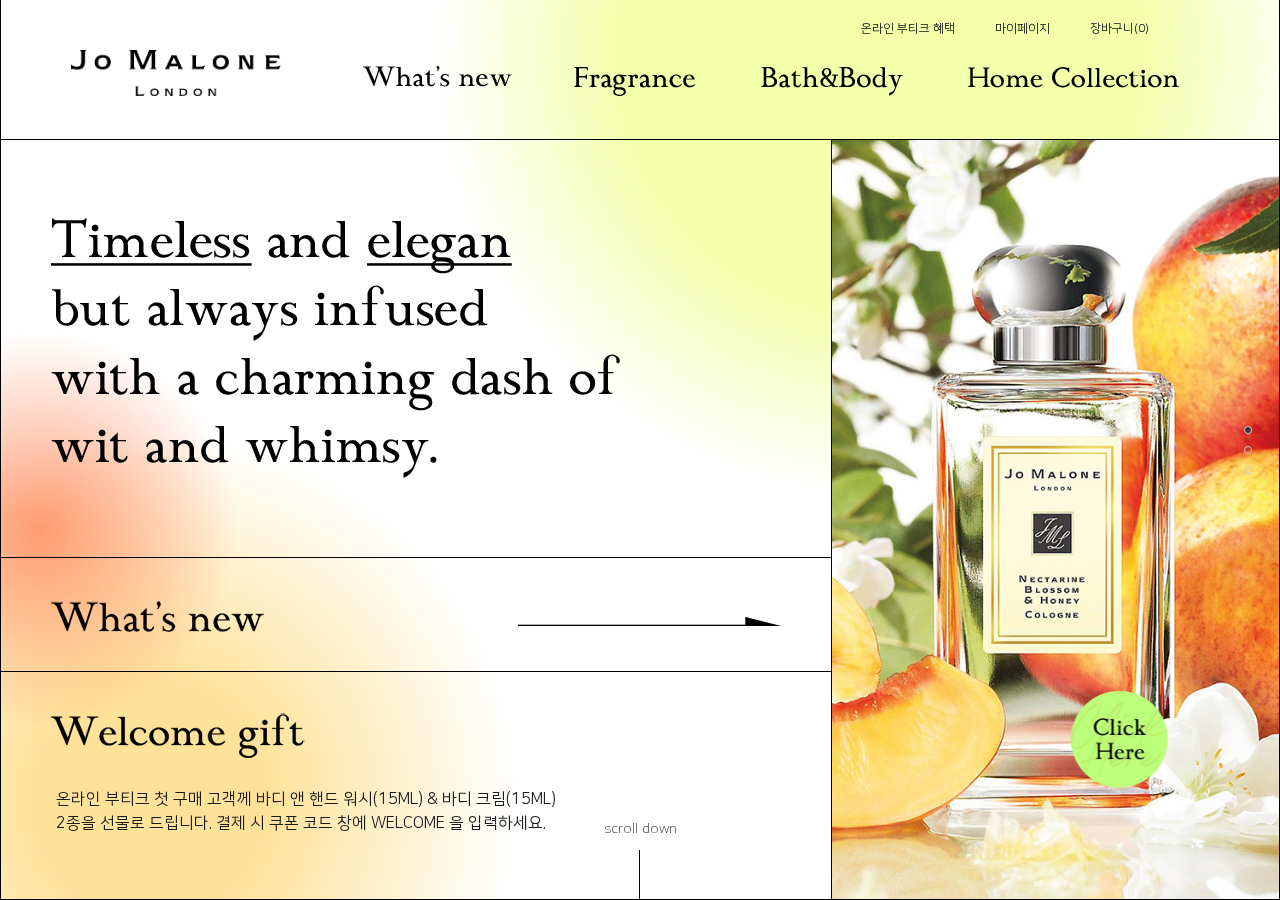
<file: index.html>
<!doctype html>

<html>
<head>
    <title>Page Title</title>
    <meta charset="UTF-8">
    <meta name="viewport" content="initial-scale=1.0">
    <link href="css/reset.css" type="text/css" rel="stylesheet">
    <link href="css/web.css" type="text/css" rel="stylesheet">
    <link href="css/swiper.min.css" type="text/css" rel="stylesheet">
    <link href="css/custom.css" type="text/css" rel="stylesheet">
    <link rel="stylesheet" type="text/css" href="css/jquery.pagepiling.css" />
    <script src="js/jquery-3.1.0.js"></script>
    <script src="js/srcipt.js"></script>
    <script src="js/swiper.min.js"></script>
    <script type="text/javascript" src="js/jquery.pagepiling.min.js"></script>
	<script type="text/javascript">
		var deleteLog = false;

		$(document).ready(function() {
	    	$('#pagepiling').pagepiling({
	    		menu: '#menu',
	    		anchors: ['page1', 'page2', 'page3'],
	    		navigation: {
		            'textColor': '#f2f2f2',
		            'bulletsColor': '#ccc',
		            'position': 'right',
		            'tooltips': ['Page 1', 'Page 2', 'Page 3', 'Page 4']
		        }
			});
	    });
    </script>
     

</head>

<body> 
    
     <style>
    /* Style for our header texts
	* --------------------------------------- */
	h1{
		font-family: arial,helvetica;
		color: #fff;
		margin:0;
		padding:0;
	}

	/* Centered texts in each section
	* --------------------------------------- */
	.section{	}


	/* Backgrounds will cover all the section
	* --------------------------------------- */
	#section1,
	#section2,
	#section3{
		background-size: cover;
	}

	/* Defining each section background and styles
	* --------------------------------------- */
	#section1{
		background:#fff
	}
	#section2{
		background:#fff;
		padding: 6% 0 0 0;
	}
	#section3{
		background:#fff;
		padding: 6% 0 0 0;
	}
	#section3 h1{
		color: #000;
	}



	#section1 h1{
		position: absolute;
		left: 0;
		right: 0;
		margin: 0 auto;
		top: 30px;
		color: #fff;
	}

	#section2 .intro{
		position: absolute;
		left: 0;
		right: 0;
		margin: 0 auto;
		top: 30px;
	}
	#section2 h1,
	#section2 p{
		text-shadow: 1px 5px 20px #000;
	}

	#section3 h1,
	

	#infoMenu li a{
			color: #fff;
	}
    </style>
    
    <div class="wrap">
    <header>
        <div class="logo">
            <h1 class="hd1"><img src="img/logo.png" /></h1>
        </div>

        <ul class="small_menu nr">
            <li><a href="javascript:void(0)">온라인 부티크 혜택</a></li>
            <li><a href="javascript:void(0)">마이페이지</a></li>
            <li><a href="javascript:void(0)">장바구니(0)</a></li>
            <li class="search"></li>
        </ul>
        <nav>
            <ul class="top_menu">
                <li>
                    <a href="javascript:void(0)"><img src="img/menu1.png"></a>
                    <ul class="dp2 nr">
                        <li><a href="javascript:void(0)">Lost in Wonder</a></li>
                        <li><a href="javascript:void(0)">Best Cologne Duo</a></li>
                        <li><a href="javascript:void(0)">A Captivating Absolu</a></li>
                        <li><a href="javascript:void(0)">Online Exclusive</a></li>
                    </ul>
                </li>
                <li><a href="javascript:void(0)"><img src="img/menu2.png"></a>
                    <ul class="dp2 nr">
                        <li><a href="javascript:void(0)">시트러스</a></li>
                        <li><a href="javascript:void(0)">프루티</a></li>
                        <li><a href="javascript:void(0)">라이트 플로랄</a></li>
                        <li><a href="javascript:void(0)">플로랄</a></li>
                        <li><a href="javascript:void(0)">스파이시</a></li>
                        <li><a href="javascript:void(0)">우디</a></li>
                    </ul>                            
                </li>
                <li><a href="javascript:void(0)"><img src="img/menu3.png"></a>
                    <ul class="dp2 nr">
                        <li><a href="javascript:void(0)">배스&#38;샤워</a></li>
                        <li><a href="javascript:void(0)">바디 케어</a></li>
                        <li><a href="javascript:void(0)">립 케어</a></li>
                        <li><a href="javascript:void(0)">헤어 케어</a></li>
                    </ul>

                </li>
                <li><a href="javascript:void(0)"><img src="img/menu4.png"></a>
                    <ul class="dp2 nr">
                        <li><a href="javascript:void(0)">캔들</a></li>
                        <li><a href="javascript:void(0)">디퓨저</a></li>
                        <li><a href="javascript:void(0)">디자인 에디션</a></li>
                        <li><a href="javascript:void(0)">센트 투 고</a></li>
                        <li><a href="javascript:void(0)">스프레이</a></li>
                    </ul>                            
                </li>
            </ul>            
        </nav>
        <div class="gnb_bg"></div>
    </header>
        
        </div>
    
    
    <div id="pagepiling">
	    <div class="section" id="section1">
        <!-- 첫번재 내용 -->
        <div class="page p1">
            <div class="con">
                <div class="left">
                    <div class="slogan">
                        <img src="img/slogan.png">
                    </div>
                    <div class="whats_new">
                    <img src="img/new.png">
                        <a href="javascript:void(0)"><img src="img/new_arrow.png"></a>
                    </div>
                    <div class="welcome">
                        <img src="img/welcome.png">
                        <p class="nr">온라인 부티크 첫 구매 고객께 바디 앤 핸드 워시(15ML) &#38; 바디 크림(15ML)<br/>
                        2종을 선물로 드립니다. 결제 시 쿠폰 코드 창에 WELCOME 을 입력하세요.</p>
                    </div>
                </div>

                <div class="right">
                    <div class="swiper-container">
                    <div class="swiper-wrapper">
                        <div class="swiper-slide">
                        <div class="img_wrap ty1"></div>
                        </div>
                        <div class="swiper-slide">
                        <div class="img_wrap ty2"></div>
                        </div>
                        <div class="swiper-slide">
                        <div class="img_wrap ty3"></div>
                    </div>

                    </div>
                    <!-- Add Pagination -->
                    <div class="swiper-pagination"></div>
                    <!-- Add Arrows -->
                    <div class="swiper-button-next"></div>
                
                    <div class="swiper-button-prev"></div>
                    </div>
                </div>
                        <div class="scroll">
                            <p class="nl">scroll down</p>
                            <div class="line">
                                <div class="ll"></div>
                                <div class="ll"></div>
                            </div>

                        </div>

            </div>

    
        <div class="bg_color">
        <div class="bg img_1">
        <div class="box co1"></div>
        <div class="box co2"></div>
        <div class="box co3"></div>
        </div>
        <div class="bg img_2">
        <div class="box co1"></div>
        <div class="box co2"></div>
        <div class="box co3"></div>
        </div>
        <div class="bg img_3">
        <div class="box co1"></div>
        <div class="box co2"></div>
        <div class="box co3"></div>
        </div>

        </div>  



        </div>   
           
           
     </div>
        <!-- // 첫번재 내용 --> 
	    
	    <div class="section" id="section2">
        <!-- 두번째 내용 -->
            <div class="page p2">
        <div class="con">
        <div class="section_1">
            <div class="best"><img src="img/best.png"></div>
        </div>
        
        <div class="section_2">
            <div class="img"><img src="img/page2.jpg"></div>
            <ul class="product_wrap">
                <li>
                    <div class="product p1"></div>
                    <div class="txtinfo">
                       <div class="text">
                            <h2>피오니 앤 블러쉬 스웨이드 홈 캔들</h2>
                            <h3>Peony &#38; Blush Suede Home Candle</h3><br/>
                            <p>₩90,000</p><br/>
                            <a href="javascript:void(0)"><div class="circle nl">+</div></a>
                        </div>
                    </div>
                </li>
                <li>
                    <div class="product p2"></div>
                    <div class="txtinfo">
                       <div class="text">
                            <h2>우드 세이지 앤 씨 솔트 코롱</h2>
                            <h3>Wood Sage &#38; Sea Salt Cologne</h3><br/>
                            <p>₩95,000 - ₩190,000</p><br/>
                            <a href="javascript:void(0)"><div class="circle nl">+</div></a>
                        </div>
                    </div>
                </li>
                <li>
                    <div class="product p3"></div>
                    <div class="txtinfo">
                        <div class="text">
                            <h2>잉글리쉬 페어 앤 프리지아<br/> 바디 앤 핸드 로션</h2>
                            <h3>English Pear &#38; Freesia Body &#38; Hand Lotion</h3><br/>
                            <p>₩80,000</p><br/>
                            <a href="javascript:void(0)"><div class="circle nl">+</div></a>
                        </div>
                    </div>
                </li>
                <li>
                    <div class="product p4"></div>
                    <div class="txtinfo">
                       <div class="text">
                            <h2>라임 바질 앤 만다린 센트 써라운드™ 디퓨저</h2>
                            <h3>Lime Basil &#38; Mandarin Scent Surround™ Diffuser</h3><br/>
                            <p>₩115,000</p><br/>
                            <a href="javascript:void(0)"><div class="circle nl">+</div></a>
                        </div>
                    </div>
                </li>
                <li>
                    <div class="product p5"></div>
                    <div class="txtinfo">
                      <div class="text">
                            <h2>튜버로즈 안젤리카 바디 크림</h2>
                            <h3>Tuberose Angelica Body Crème</h3><br/>
                            <p>₩130,000</p><br/>
                            <a href="javascript:void(0)"><div class="circle nl">+</div></a>
                        </div>
                    </div>
                </li>
                <li>
                    <div class="product p6"></div>
                    <div class="txtinfo">
                       <div class="text">
                            <h2>라임 바질 앤 만다린 코롱</h2>
                            <h3>Lime Basil &#38; Mandarin Cologne</h3><br/>
                            <p>₩95,000 - ₩190,000</p><br/>
                            <a href="javascript:void(0)"><div class="circle nl">+</div></a>
                        </div>
                    </div>
                </li>                
            </ul>
        </div>
        </div>
    </div>    
        <!-- // 두번째 내용 -->
	    </div>
	    <div class="section" id="section3">
        <!-- 세번째 내용 -->
            <div class="page p3">
        <div class="con">
        <div class="img">
                <div class="exclusive">
                    <img src="img/exclusive.png">
                    <p>온라인 단독 &#38; 리미티드 아이템<br/>
                        오직 온라인에서만 만나보실 수 있는 특별한 아이템을 만나보세요.</p>
                </div>
        </div>
        
        <ul class="product_wrap">
                <li>
                    <div class="product p1"></div>
                    <div class="txtinfo">
                       <div class="text">
                            <h2>[온라인 단독]<br/> 와일드 블루벨 헤어 미스트</h2>
                            <h3>Wild Bluebell Hair Mist</h3><br/>
                            <p>₩71,000</p><br/>
                            <a href="javascript:void(0)"><div class="circle nl">+</div></a>
                        </div>
                    </div>
                </li>
                <li>
                    <div class="product p2"></div>
                    <div class="txtinfo">
                       <div class="text">
                            <h2>바닐라 앤 아니스 코롱</h2>
                            <h3>Vanilla &#38; Anise Cologne</h3><br/>
                            <p>₩190,000</p><br/>
                            <a href="javascript:void(0)"><div class="circle nl">+</div></a>
                        </div>
                    </div>
                </li>
                <li>
                    <div class="product p3"></div>
                    <div class="txtinfo">
                        <div class="text">
                            <h2>여행용 캔들 트리오</h2>
                            <h3>Travel Candle Trio</h3><br/>
                            <p>₩156,000</p><br/>
                            <a href="javascript:void(0)"><div class="circle nl">+</div></a>
                        </div>
                    </div>
                </li>
                <li>
                    <div class="product p4"></div>
                    <div class="txtinfo">
                       <div class="text">
                           <h2>블루 아가바 앤 카카오 코롱</h2>
                            <h3>Blue Agava &#38;Cacao Cologne</h3><br/>
                            <p>₩190,000</p><br/>
                            <a href="javascript:void(0)"><div class="circle nl">+</div></a>
                        </div>
                    </div>
                </li>
            </ul>
        
        <div class="footer">
            <ul class="footer_menu nb">
                <li><a href="javascript:void(0)">특별한 선물</a></li>
                <li><a href="javascript:void(0)">이용약관 및 개인정보 처리방침</a></li>
                <li><a href="javascript:void(0)">매장 안내 법인 판매</a></li>
                <li><a href="javascript:void(0)">고객관리지원팀</a></li>
                <li><a href="javascript:void(0)">더 보기</a></li>
            </ul>
            
            <p class="nr">이엘씨에이한국(유) 대표 SLAVIN PAUL 서울시 강남구 강남대로 382 메리츠타워 사업자등록번호: 211-81-71889｜통신판매업신고번호: 강남-15737호<br/>사업자정보조회 | 고객관리지원팀: 02-6971-3228 user_support_kr@jomalone.com 호스팅서비스 사업자: ㈜엘지유플러스    ©JO MALONE LONDON</p>
            <img src="img/footer%20logo.png" />
            
            </div>
        
        </div>
    </div>
        <!-- // 세번째 내용 -->
	    </div>
	</div>
    
    
    

   
    
    
    <script>
    var swiper = new Swiper('.swiper-container', {
      //slidesPerView: 1,
      //spaceBetween: 30,
      loop: true,
      pagination: {
        el: '.swiper-pagination',
        clickable: true,
      },
      navigation: {
        nextEl: '.swiper-button-next',
        prevEl: '.swiper-button-prev',
      },
      /*    
      autoplay: {
        delay: 5000,
      },
      */
    });
swiper.on('slideChange', function () {
  console.log(swiper.realIndex);	
  
  $('.bg_color .bg').find(".box").css({"opacity" : 0, "z-index" : 0});
  $('.bg_color .bg').eq(swiper.realIndex).find(".box").css({"opacity" : 1, "z-index" : 5});
  for(var i = 1; i <= 3; i++) { 
    //console.log(i);
    //$('.p1 .bg').removeClass("ty" + i);          
  }
    
    
  //$('.p1 .bg').addClass("ty" + (swiper.realIndex + 1));
});   
    
       
$(".btn").on("click", function(){
  var _this = $(this);
  var _thisIndex = _this.index();


  $('.bg').css({"opacity" : 0, "z-index:" : 0});
  $('.bg').eq(_thisIndex).css({"opacity" : 1, "z-index:" : 5});


});
       
    </script>    
	</body>
</html>
</file>
<file: css/web.css>
*{margin: 0; padding: 0;}
ul,li{list-style: none;}
a{text-decoration: none;}
img{border:0;}

.wrap{min-width: 1290px; position: relative;}
header {position:fixed; left:0; right:0; height:140px;
top:0; background:transparent; z-index: 1000; border: 1px solid #000; border-width: 0 1px 1px 1px; }
header .logo {position:absolute; top:50px; left:70px; width: 210px;}
header .logo .hd1 { }
header .logo .hd1 img {width:100%}
header .small_menu {position:absolute; top:10px; right:70px;}
header .small_menu > li {float: left; padding:10px 20px}
header .small_menu > li > a {display: block; font-size:12px;
}

header nav {position:absolute; top:50px; right:70px; z-index: 100}
header nav .top_menu{overflow: hidden}
header nav .top_menu > li {float: left;}
header nav .top_menu > li > a {display: block; font-size:24px;
padding:10px 30px
}

header nav .top_menu > li .dp2 {margin-top:60px;
height:0; visibility: hidden; opacity: 0; 
transition:opacity .5s linear;  }
header nav .top_menu > li .dp2.on { 
opacity: 1;
}

header nav .top_menu > li .dp2 > li { }
header nav .top_menu > li .dp2 > li > a {display: block;
padding:10px 30px; text-align: center;}
header nav .top_menu > li .dp2 > li > a:hover{text-decoration: underline;}

header .gnb_bg {position:absolute; top:140px; left:0; right:0; height:0; opacity: 0.93; background:#fff;}


/*header end-----------------------------------------*/


.page {}
.p1 .con{width: 100%; height:calc(100% - 140px); position: absolute; top: 140px; left: 0; 
/*    
background: rgb(186,255,200);
background: linear-gradient(90deg, rgba(186,255,200,1) 5%, rgba(241,171,42,0) 38%, rgba(255,149,0,0.6250875350140056) 79%);
*/    
}
.p1 .bg { 
position:absolute; top:0; left:0; right:0; bottom:0;
z-index: -1; overflow:hidden}

.p1 .bg.ty1 { }

.bg_color{position:absolute ;width: 100%; height: 100vh; top: 0; left: 0;  overflow: hidden;}

.bg:not(.img_1) .box {opacity:0; z-index: 0}

.img_1 {}
.bg_color .img_1 { }
.bg_color .img_2 { }
.bg_color .img_3 { }
.bg_color .img_1 .box{
  display: block;
    border-radius: 50%;
    position: absolute;
    transition:opacity .5s linear; z-index: -10;}
.bg_color .img_1 .co1 {
 width: 800px;
    height: 800px;
    bottom: -300px;
    left: -250px;   
    background: rgb(255,226,153);
background: radial-gradient(circle, rgba(255,226,153,1) 20%, rgba(255,226,153,0) 65%); 
   }

.bg_color .img_1 .co2{ width: 900px;
    height: 900px;
    top: -400px;
    right: -50px;  background: rgb(243,255,169);
background: radial-gradient(circle, rgba(243,255,169,1) 40%, rgba(243,255,169,0) 70%); }

.bg_color .img_1 .co3{ width: 400px;
    height: 400px;
    bottom: 170px;
    left: -160px;  background: rgb(255,129,80);
background: radial-gradient(circle, rgba(255,129,80,1) -20%, rgba(255,129,80,0) 70%); }


.bg_color .img_2 .box{
  display: block;
    border-radius: 50%;
    position: absolute;
    transition:opacity .5s linear; z-index: -20;}

.bg_color .img_2 .co1 {
 width: 800px;
    height: 800px;
    top: -400px;
    left:-80px;   
    background: rgb(203,226,118);
background: radial-gradient(circle, rgba(203,226,118,1) 0%, rgba(203,226,118,0) 60%);
   }
.bg_color .img_2 .co2 {
 width: 400px;
    height: 400px;
    top: 50px;
    left:150px;   
    background: rgb(135,207,108);
background: radial-gradient(circle, rgba(135,207,108,1) -20%, rgba(135,207,108,0) 60%);
   }


.bg_color .img_2 .co3 {
 width: 1000px;
    height: 1000px;
    top: 50px;
    right:-50px;   
    background: rgb(255,183,69);
background: radial-gradient(circle, rgba(255,183,69,1) 1%, rgba(255,183,69,0) 60%)}






.bg_color .img_3 .box{
  display: block;
    border-radius: 50%;
    position: absolute;
    transition:opacity .5s linear; z-index: -30;}
.bg_color .img_3 .co1 {
 width: 800px;
    height: 800px;
    top: -400px;
    left: 350px;   
    background: rgb(198,224,230);
background: radial-gradient(circle, rgba(198,224,230,1) 35%, rgba(181,229,238,0) 70%); z-index:-20;
   }

.bg_color .img_3 .co2 {
    width: 500px;
    height:500px;
    top: -20px;
    left: 220px;   
    background: rgb(204,228,211);
background: radial-gradient(circle, rgba(204,228,211,1) 25%, rgba(198,230,207,0) 65%);
   }

.bg_color .img_3 .co3 {
    width: 700px;
    height:700px;
    bottom: -130px;
    right: 220px;   
    background: rgb(213,255,82);
background: radial-gradient(circle, rgba(213,255,82,1) -10%, rgba(213,255,82,0) 60%);
   }





















.p1 {display:flex;}
.p1 .left{width: 65%; height: 100%;} 
.p1 .left .slogan{height: 55%; border:1px solid black; border-width: 0 1px 1px 1px;}
.p1 .left .slogan >img{width: 570px; margin: 70px 0 0 50px;}
.p1 .left .whats_new{height: 15%; border:1px solid black; border-width: 0 1px 1px 1px; position: relative;}
.p1 .left .whats_new >img:first-child{height: 55px; position: absolute; top: 35px; left: 50px;}
.p1 .left .whats_new >a{height: 11px; position: absolute; top: 50px; right: 50px; cursor: pointer;}
.p1 .left .welcome{height: 30%; border:1px solid black; border-width: 0 1px 1px 1px;}
.p1 .left .welcome >img{height: 55px;margin: 35px 0 0 50px;}
.p1 .left .welcome >p{margin: 25px 0 0 55px;}




.p1 .right{position: absolute; top: 0; right: 0; width: 35%; background-color: coral; height:100%}
.p1 .right .img_wrap {
    width:100%;
    height:100%;  border:1px solid black; border-width: 0 1px 1px 0;  
}

.p1 .right .img_wrap.ty1 {background:url('../img/1.jpg') no-repeat center; background-size:cover}
.p1 .right .img_wrap.ty2 {background:url('../img/2.jpg') no-repeat center; background-size:cover; }
.p1 .right .img_wrap.ty3 {background:url('../img/3.jpg') no-repeat center; background-size:cover; }

.p1 .right .img_wrap img{}
.p1 .right .arrow_wrap{width: 300px; height: 25px; background-color:white; position:absolute; bottom: 50px; left: 50%; margin-left: -150px;}
.p1 .right .arrow_wrap .la{float: left;}
.p1 .right .arrow_wrap .ra{float: right;}


.p1 .scroll{ position: absolute; bottom: 0; left: 50%; width: 100px; margin-left: -50px;}
.p1 .scroll p{font-size: 14px; margin-bottom: 10px; text-align: center;}
.p1 .scroll .line{width: 100px; height: 50px;}
.p1 .scroll .line .ll{width:50px; height: 50px; float: left;}
.p1 .scroll .line .ll:first-child{border-right: 1px solid black;}

.swiper-container {
      width: 100%;
      height: 100%;
      margin-left: auto;
      margin-right: auto;
    }

    .swiper-slide {
      text-align: center;
      font-size: 18px;
      background: #fff;

      /* Center slide text vertically */
      display: -webkit-box;
      display: -ms-flexbox;
      display: -webkit-flex;
      display: flex;
      -webkit-box-pack: center;
      -ms-flex-pack: center;
      -webkit-justify-content: center;
      justify-content: center;
      -webkit-box-align: center;
      -ms-flex-align: center;
      -webkit-align-items: center;
      align-items: center;
    }

.swiper-container .line{position: absolute; bottom: 64px; left: 50%; z-index: 2; border-bottom: 1px solid black; width: 104px; height: 1.5px; margin-left: -52px;}







/*page_1 end---------------------------------------------*/

.p2 .con{width: 100%; height:calc(100% - 140px); position: absolute; top: 140px; left: 0;} 
.p2 .section_1{width: 100%; height: 12%; position: absolute; top:0; left: 0; border:1px solid black; border-width: 0 1px 0 1px; }
.p2 .section_1 .best{width: 300px;  height: 100%; border-right: 1px solid black; position:relative;}
.p2 .section_1 .best > img {width: 170px; position: absolute; top: 30%; left: 70px; }

.p2 .section_2{width: 100%; height:88%; position: absolute; bottom: 0; overflow: hidden}
.p2 .section_2 .img{width: 510px; height: 100%; float: left; overflow: hidden; border: 1px solid #000; background: url(../img/page2.jpg) no-repeat center; background-size:cover; }
.p2 .section_2 .img{width: 510px; height: 100%; float: left; overflow: hidden; border: 1px solid #000; }
.p2 .section_2 .img > img{width: 100%;}

.p2 .section_2 .product_wrap{width:calc(100% - 510px); height: 100%;  float: right; overflow: hidden; border-top: 1px solid #000; }
.p2 .section_2 .product_wrap > li{width: 33.333%; height: 50%;
    border: 1px solid black; float: left; border-width: 0 1px 1px 0; position: relative; top: 0; left: 0; overflow: hidden}
.p2 .section_2 .product_wrap > li .product{width: 55%; height: 70%; position: absolute; top: 0; left: 0; bottom: 0; right: 0;     margin: auto; }

.p2 .section_2 .product_wrap > li .p1{ background: url(../img/product1.jpg) no-repeat center; 
background-size:cover}
.p2 .section_2 .product_wrap > li .p2{background: url(../img/product2.jpg)no-repeat center;
background-size:cover}
.p2 .section_2 .product_wrap > li .p3{background: url(../img/product3.jpg)no-repeat center;
background-size:cover}
.p2 .section_2 .product_wrap > li .p4{background: url(../img/product4.jpg)no-repeat center;
background-size:cover}
.p2 .section_2 .product_wrap > li .p5{background: url(../img/product5.jpg)no-repeat center;
background-size:cover}
.p2 .section_2 .product_wrap > li .p6{background: url(../img/product6.jpg)no-repeat center;
background-size:cover}

.p2 .section_2 .product_wrap .txtinfo {overflow: hidden; 
position:absolute; left:0; top:0; width:100%; height:100%;
background:rgba(0,0,0,.7); opacity:0;
transform: translateY(30px);
transition:all .2s linear;    
}
.p2 .section_2 .product_wrap > li:hover .txtinfo { 
 transform: translateY(0);
 opacity: 1;}
.p2 .section_2 .product_wrap .txtinfo .text{width: 70%; height: 50%; position: absolute; top: 10px; left: 0;
bottom: 0; right: 0; margin: auto; text-align: center; color: white;}
.p2 .section_2 .product_wrap .txtinfo .text h2{font-size: 18px; font-family: 'NanumSquareEB'}
.p2 .section_2 .product_wrap .txtinfo .text h3{font-size: 15px; font-family: 'NanumSquareL'; margin-top: 5px;}
.p2 .section_2 .product_wrap .txtinfo .text p{font-size: 13px; font-family: 'NanumSquareL'}
.p2 .section_2 .product_wrap .txtinfo .text .circle{color: #fff; border-radius: 50%; width: 40px; height: 40px; border: 1px solid #fff; margin:0 auto; line-height: 40px; font-size: 17px;}

.p2 .section_2 .product_wrap .txtinfo .text .circle:hover{background-color: rgba(255,255,255,0.3)}

/*page_2 end-----------------------------------------------------*/
.p3 .con{width: 100%; height:calc(100% - 140px); position: absolute; top: 140px; left: 0;} 
.p3 .img{height: 40%;  width: 100%; border:1px solid black; border-width: 0 1px 1px 1px; background: url(../img/page3.jpg) no-repeat center; background-size:cover;}
.p3 .img .exclusive > img{position: absolute; top: 60px; left: 100px;}
.p3 .img .exclusive > p {position: absolute; top: 130px; left: 100px;}
.p3 .product_wrap{height: 40%; width: 100%; border:1px solid black; border-width: 0 0 1px 1px; float: right; overflow: hidden;}
.p3 .product_wrap > li{width: 25%; height: 100%; float: left; border:1px solid black; border-width: 0 1px 0 0; position: relative; top: 0; left: 0; overflow: hidden}





.p2 .section_2 .product_wrap{width:calc(100% - 510px); height: 100%; }
.p2 .section_2 .product_wrap > li{width: 33.333%; height: 50%;
    border: 1px solid black; float: left; border-width: 0 1px 1px 0; position: relative; top: 0; left: 0; overflow: hidden}





.p3 .product_wrap > li .product{width: 50%; height: 70%; position: absolute; top: 0; left: 0; bottom: 0; right: 0;     margin: auto; }

.p3 .product_wrap > li .p1{ background: url(../img/product7.png) no-repeat center; 
background-size:cover}
.p3 .product_wrap > li .p2{background: url(../img/product6.jpg)no-repeat center;
background-size:cover}
.p3 .product_wrap > li .p3{background: url(../img/product9.png)no-repeat center;
background-size:cover}
.p3 .product_wrap > li .p4{background: url(../img/product8.png)no-repeat center;
background-size:cover}

.p3 .product_wrap .txtinfo {overflow: hidden; 
position:absolute; left:0; top:0; width:100%; height:100%;
background:rgba(0,0,0,.7); opacity:0;
transform: translateY(30px);
transition:all .2s linear;    
}
.p3 .product_wrap > li:hover .txtinfo { 
 transform: translateY(0);
 opacity: 1;}
.p3 .product_wrap .txtinfo .text{width: 70%; height: 50%; position: absolute; top: 0; left: 0;
bottom: 0; right: 0; margin: auto; text-align: center; color: white;}
.p3 .product_wrap .txtinfo .text h2{font-size: 18px; font-family: 'NanumSquareEB'}
.p3 .product_wrap .txtinfo .text h3{font-size: 15px; font-family: 'NanumSquareL'; margin-top: 5px;}
.p3 .product_wrap .txtinfo .text p{font-size: 13px; font-family: 'NanumSquareL'}
.p3 .product_wrap .txtinfo .text .circle{color: #fff; border-radius: 50%; width: 40px; height: 40px; border: 1px solid #fff; margin:0 auto; line-height: 40px; font-size: 17px;}

.p3 .product_wrap .txtinfo .text .circle:hover{background-color: rgba(255,255,255,0.3)}

/*page_3 end--------------------------------------------*/

.footer{background-color: #efecea; border: 1px solid #000; border-width: 0 1px 0 1px; width: 100%; height: 20%; position: absolute; bottom: 0; left: 0;}

.footer .footer_menu{height: 50px; position: absolute; bottom: 80px; left: 30px;}

.footer .footer_menu li{float: left;  padding: 10px 20px; font-size: 14px;}
.footer p{font-size: 12px; color: #8c8f90; line-height: 20px; position: absolute; bottom: 50px; left: 50px;}

.footer img{height: 45px; width: auto; position: absolute; bottom: 50px; right: 50px; }
</file>
<file: css/custom.css>
.swiper-button-next:after, .swiper-container-rtl .swiper-button-prev:after,
.swiper-button-prev:after, .swiper-container-rtl .swiper-button-next:after {display: none;}


/*.page.p1 .swiper-button-prev {background: url(../img/prev.png) no-repeat center; background-size: cover; width: 15px; height: 15px;}*/
.page.p1 .swiper-button-next {background: url(../img/click.png) no-repeat center; background-size: cover; width: 100px; height: 100px;}
</file>
